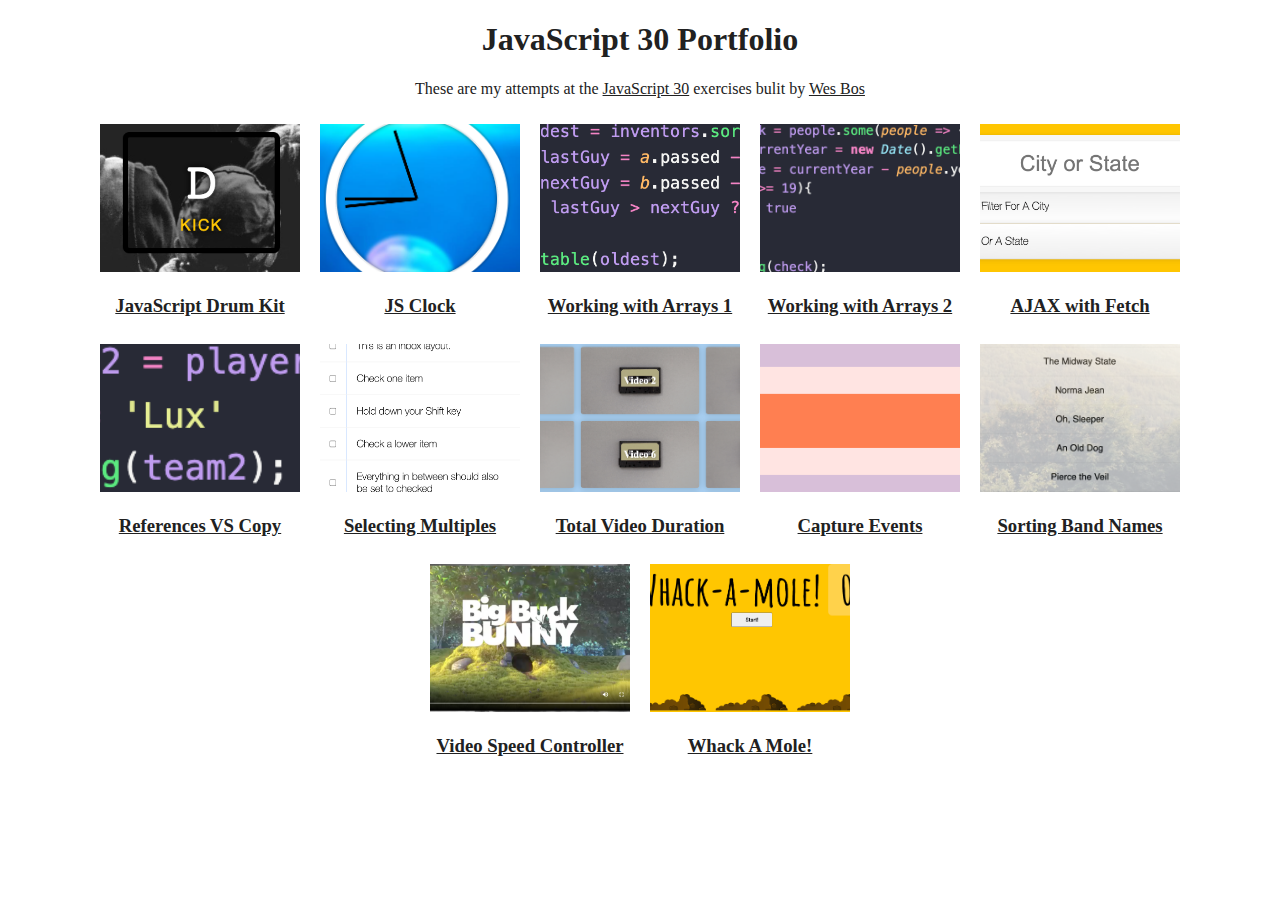
<file: index.html>
<!DOCTYPE html>
<html lang="en">
<head>
  <meta charset="UTF-8">
  <meta http-equiv="X-UA-Compatible" content="IE=edge">
  <meta name="viewport" content="width=device-width, initial-scale=1.0">
  <title>JavaScript 30 By Pei Ern</title>
  <link rel="stylesheet" href="styles.css">
</head>
<body>
  <div class="header">
    <h1>JavaScript 30 Portfolio</h1>
    <p>These are my attempts at the <a href="https://javascript30.com/">JavaScript 30</a> exercises bulit by <a
        href="https://wesbos.com/">Wes Bos</a></p>
  </div>

  <div class="items">
    <div class="item">
      <a href="js-drum-kit/index.html">
        <img src="images/drum kit.png" alt="JavaScript Drum Kit">
        <h3>JavaScript Drum Kit</h3>
      </a>
    </div>
    <div class="item">
      <a href="js-clock/index.html">
        <img src="images/clock.png" alt="JS Clock">
        <h3>JS Clock</h3>
      </a>
    </div>
    <div class="item">
      <a href="array-cardio/array-cardio-1/index.html">
        <img src="images/array cardio 1.png" alt="Working with Arrays 1">
        <h3>Working with Arrays 1</h3>
      </a>
    </div>
    <div class="item">
      <a href="array-cardio/array-cardio-2/index.html">
        <img src="images/array cardio 2.png" alt="Working with Arrays 2">
        <h3>Working with Arrays 2</h3>
      </a>
    </div>
    <div class="item">
      <a href="Ajax-type-ahead-with-fetch/index.html">
        <img src="images/city or state.png" alt="AJAX with Fetch">
        <h3>AJAX with Fetch</h3>
      </a>
    </div>
    <div class="item">
      <a href="JS-referencing-VS-copying/index.html">
        <img src="images/reference vs copy.png" alt="References VS Copy">
        <h3>References VS Copy</h3>
      </a>
    </div>
    <div class="item">
      <a href="checkbox-challenge/index.html">
        <img src="images/checklist.png" alt="Checkbox Challenge">
        <h3>Selecting Multiples</h3>
      </a>
    </div>
    <div class="item">
      <a href="adding-up-times-with-reduce/index.html">
        <img src="images/video duration.png" alt="Total Video Duration">
        <h3>Total Video Duration</h3>
      </a>
    </div>
    <div class="item">
      <a href="event-capture-propagation-and-bubbling/index.html">
        <img src="images/capture events.png" alt="Capture Events">
        <h3>Capture Events</h3>
      </a>
    </div>
    <div class="item">
      <a href="sorting-band-names/index.html">
        <img src="images/band names.png" alt="Sorting Band Names">
        <h3>Sorting Band Names</h3>
      </a>
    </div>
    <div class="item">
      <a href="video-speed-controller-UI/index.html">
        <img src="images/video speed.png" alt="Video Speed Controller">
        <h3>Video Speed Controller</h3>
      </a>
    </div>
    <div class="item">
      <a href="whack-a-mole/index.html">
        <img src="images/whackamole.png" alt="Whack A Mole">
        <h3>Whack A Mole!</h3>
      </a>
    </div>
  </div>
</body>
</html>
</file>
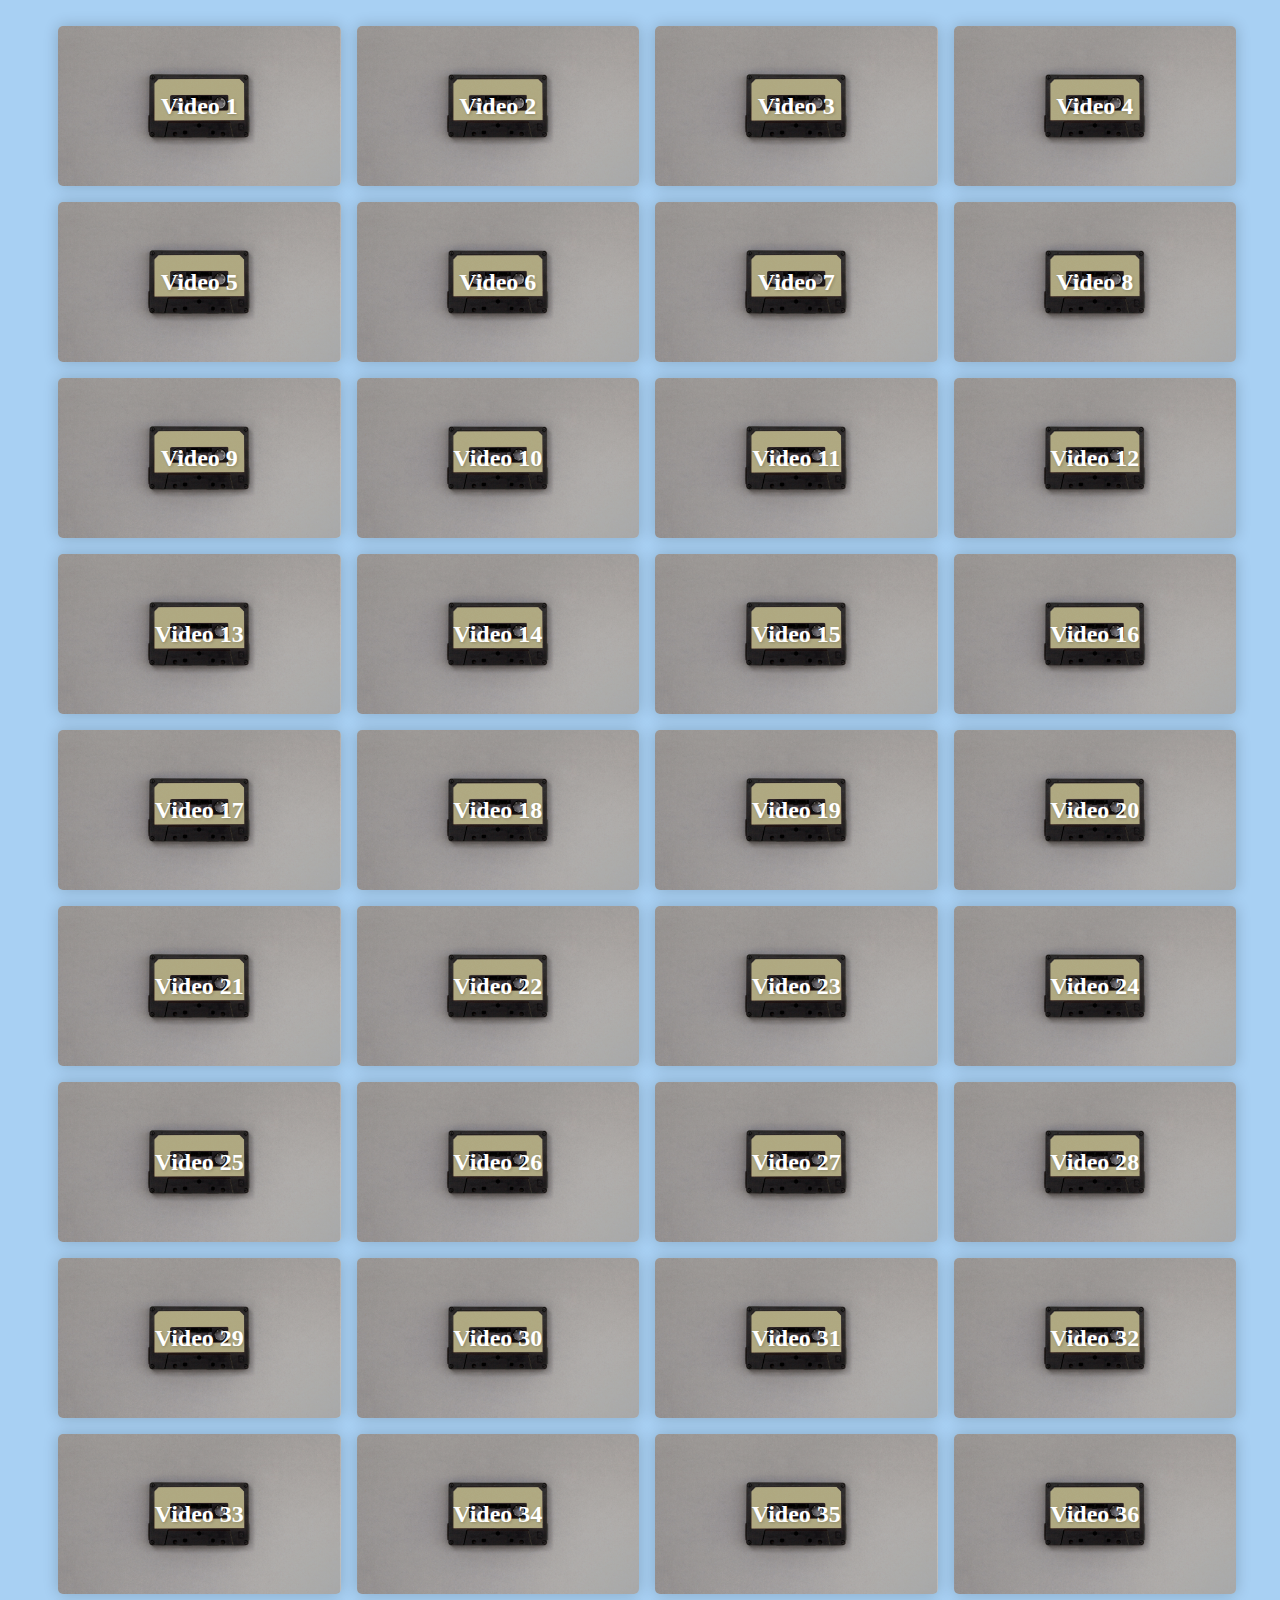
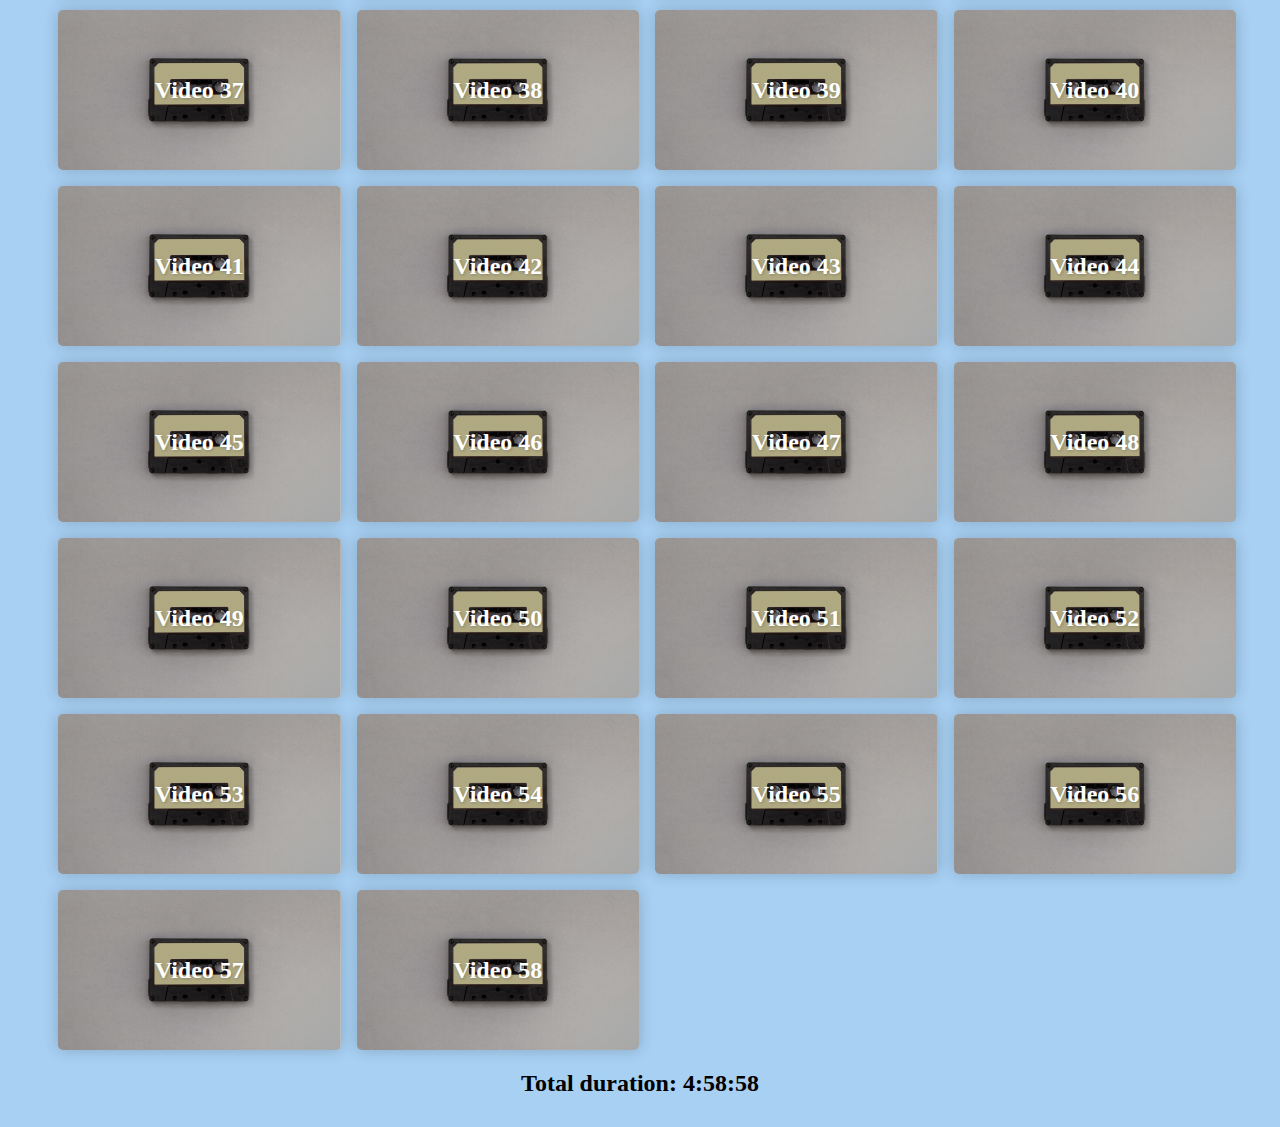
<file: adding-up-times-with-reduce/index.html>
<!DOCTYPE html>
<html lang="en">
<head>
  <meta charset="UTF-8">
  <meta http-equiv="X-UA-Compatible" content="IE=edge">
  <meta name="viewport" content="width=device-width, initial-scale=1.0">
  <title>Videos</title>
  <link rel="stylesheet" href="style.css">
</head>
<body>
  <ul class="videos">
    <li data-time="5:43">
      Video 1
    </li>
    <li data-time="2:33">
      Video 2
    </li>
    <li data-time="3:45">
      Video 3
    </li>
    <li data-time="0:47">
      Video 4
    </li>
    <li data-time="5:21">
      Video 5
    </li>
    <li data-time="6:56">
      Video 6
    </li>
    <li data-time="3:46">
      Video 7
    </li>
    <li data-time="5:25">
      Video 8
    </li>
    <li data-time="3:14">
      Video 9
    </li>
    <li data-time="3:31">
      Video 10
    </li>
    <li data-time="5:59">
      Video 11
    </li>
    <li data-time="3:07">
      Video 12
    </li>
    <li data-time="11:29">
      Video 13
    </li>
    <li data-time="8:57">
      Video 14
    </li>
    <li data-time="5:49">
      Video 15
    </li>
    <li data-time="5:52">
      Video 16
    </li>
    <li data-time="5:50">
      Video 17
    </li>
    <li data-time="9:13">
      Video 18
    </li>
    <li data-time="11:51">
      Video 19
    </li>
    <li data-time="7:58">
      Video 20
    </li>
    <li data-time="4:40">
      Video 21
    </li>
    <li data-time="4:45">
      Video 22
    </li>
    <li data-time="6:46">
      Video 23
    </li>
    <li data-time="7:24">
      Video 24
    </li>
    <li data-time="7:12">
      Video 25
    </li>
    <li data-time="5:23">
      Video 26
    </li>
    <li data-time="3:34">
      Video 27
    </li>
    <li data-time="8:22">
      Video 28
    </li>
    <li data-time="5:17">
      Video 29
    </li>
    <li data-time="3:10">
      Video 30
    </li>
    <li data-time="4:43">
      Video 31
    </li>
    <li data-time="19:43">
      Video 32
    </li>
    <li data-time="0:47">
      Video 33
    </li>
    <li data-time="0:47">
      Video 34
    </li>
    <li data-time="3:14">
      Video 35
    </li>
    <li data-time="3:59">
      Video 36
    </li>
    <li data-time="2:43">
      Video 37
    </li>
    <li data-time="4:17">
      Video 38
    </li>
    <li data-time="6:56">
      Video 39
    </li>
    <li data-time="3:05">
      Video 40
    </li>
    <li data-time="2:06">
      Video 41
    </li>
    <li data-time="1:59">
      Video 42
    </li>
    <li data-time="1:49">
      Video 43
    </li>
    <li data-time="3:36">
      Video 44
    </li>
    <li data-time="7:10">
      Video 45
    </li>
    <li data-time="3:44">
      Video 46
    </li>
    <li data-time="3:44">
      Video 47
    </li>
    <li data-time="4:36">
      Video 48
    </li>
    <li data-time="3:16">
      Video 49
    </li>
    <li data-time="1:10">
      Video 50
    </li>
    <li data-time="6:10">
      Video 51
    </li>
    <li data-time="2:14">
      Video 52
    </li>
    <li data-time="3:44">
      Video 53
    </li>
    <li data-time="5:05">
      Video 54
    </li>
    <li data-time="6:03">
      Video 55
    </li>
    <li data-time="12:39">
      Video 56
    </li>
    <li data-time="1:56">
      Video 57
    </li>
    <li data-time="4:04">
      Video 58
    </li>
  </ul>
  <h2 id="total-duration">Total duration: </h2>
  <script src="index.js"></script>
</body>
</html>
</file>
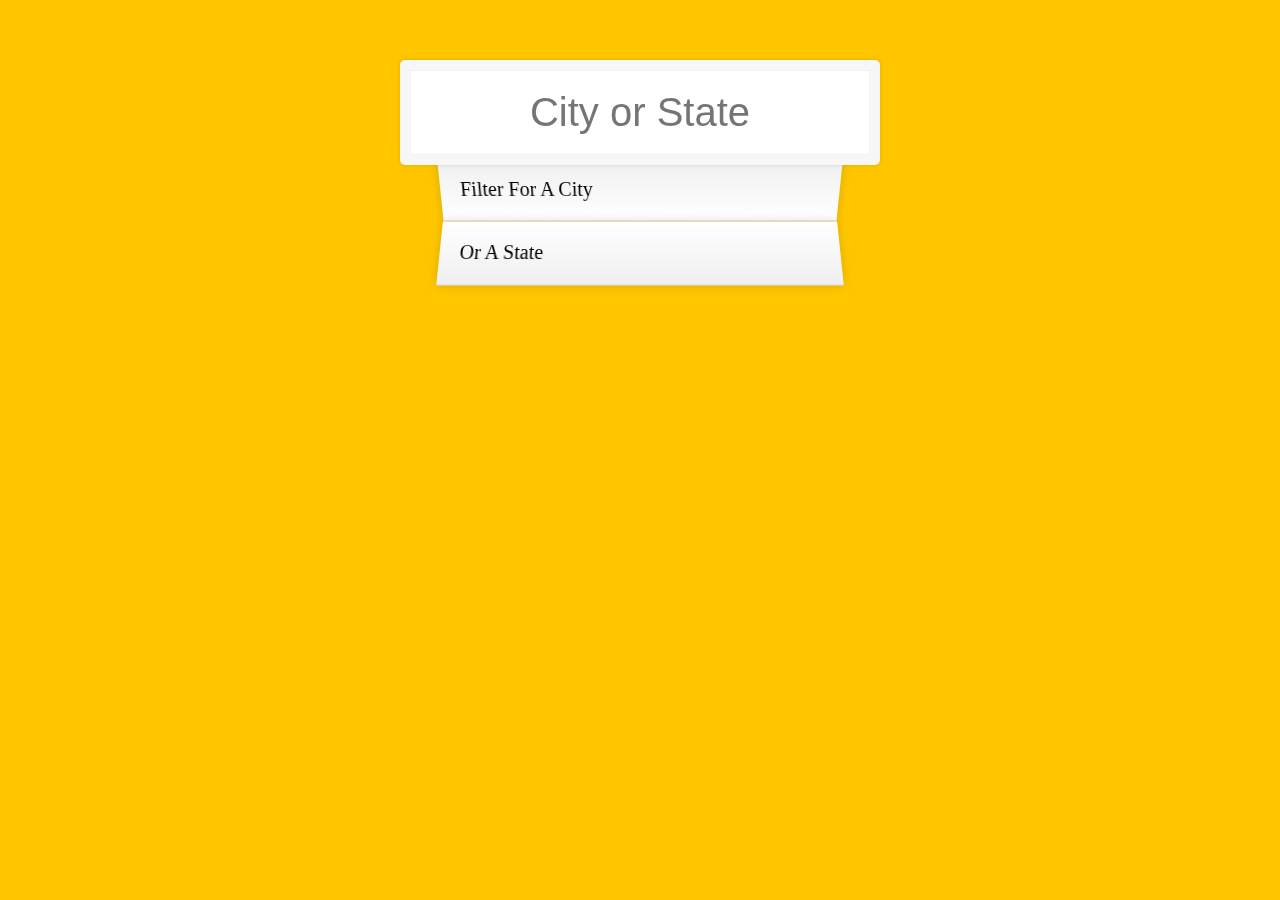
<file: Ajax-type-ahead-with-fetch/index.html>
<!DOCTYPE html>
<html lang="en">
<head>
  <meta charset="UTF-8">
  <meta http-equiv="X-UA-Compatible" content="IE=edge">
  <meta name="viewport" content="width=device-width, initial-scale=1.0">
  <title>Ajax Type Ahead</title>
  <link rel="stylesheet" href="style.css">
</head>
<body>
  <form class="search-form">
    <input type="text" class="search" placeholder="City or State">
    <ul class="suggestions">
      <li>Filter for a city</li>
      <li>or a state</li>
    </ul>
  </form>
  <script src="index.js"></script>
</body>
</html>
</file>
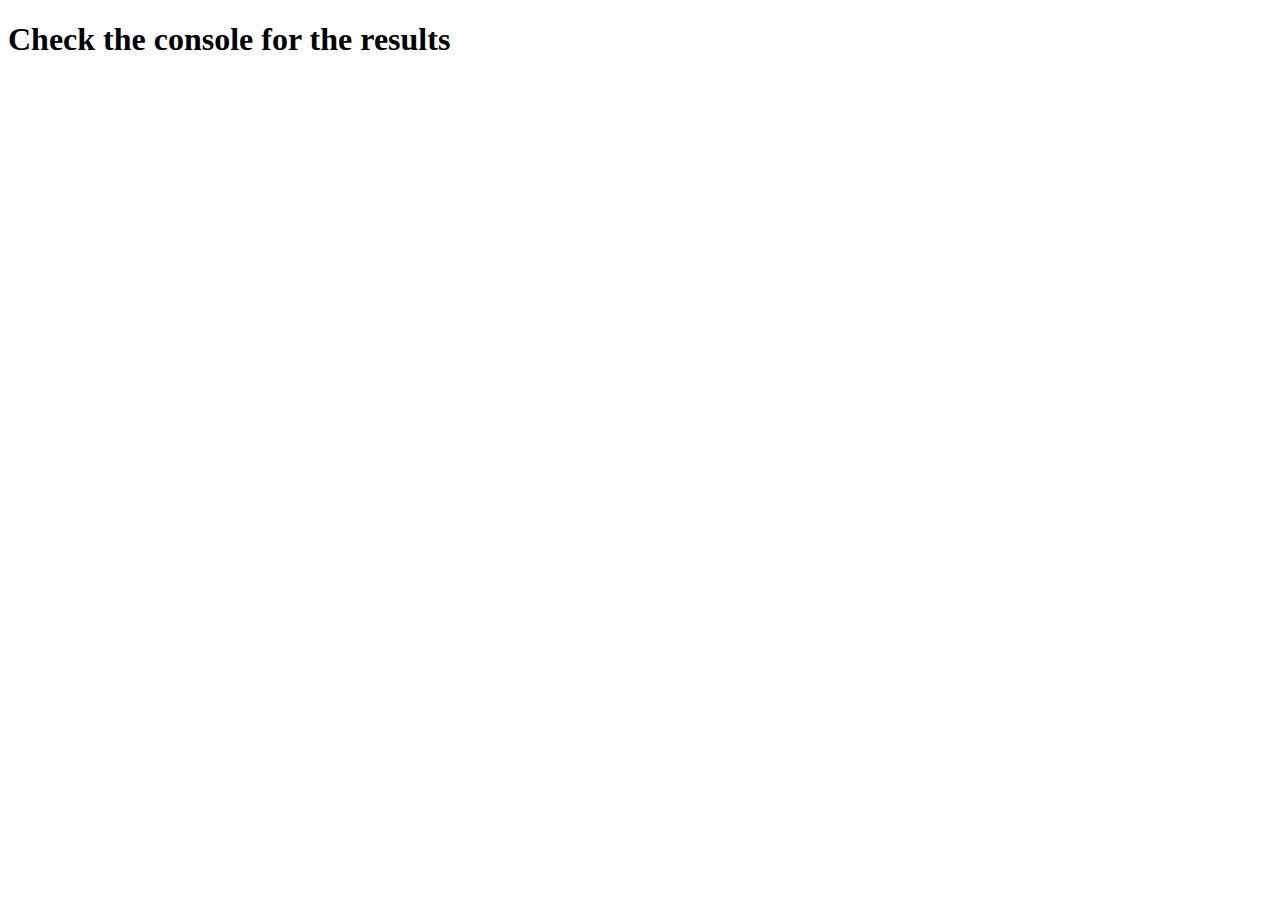
<file: array-cardio/index.html>
<!DOCTYPE html>
<html lang="en">
<head>
  <meta charset="UTF-8">
  <meta http-equiv="X-UA-Compatible" content="IE=edge">
  <meta name="viewport" content="width=device-width, initial-scale=1.0">
  <title>Array cardio</title>
</head>
<body>
  <h1>Check the console for the results</h1>
  <script src="index.js"></script>
</body>
</html>
</file>
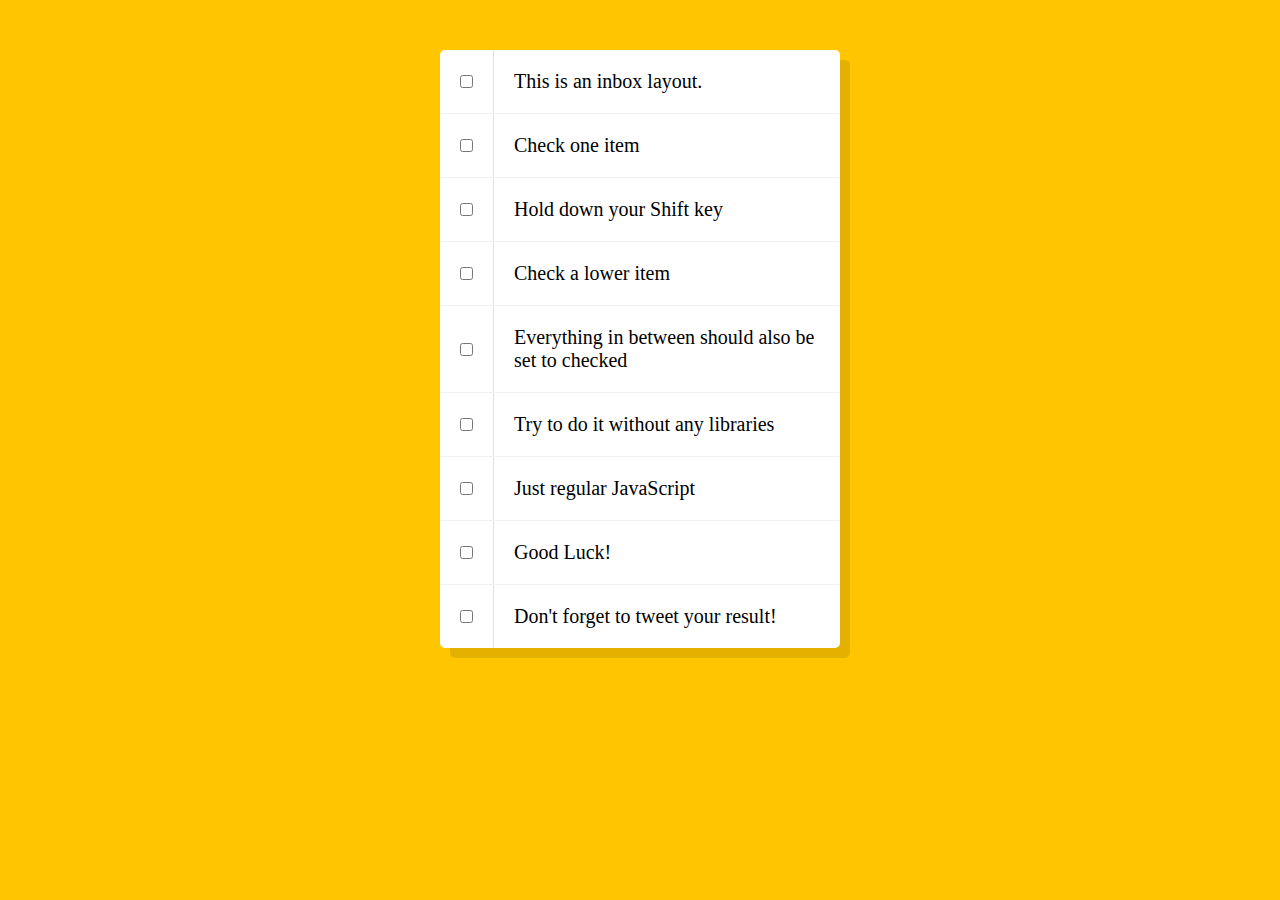
<file: checkbox-challenge/index.html>
<!DOCTYPE html>
<html lang="en">
<head>
  <meta charset="UTF-8">
  <meta http-equiv="X-UA-Compatible" content="IE=edge">
  <meta name="viewport" content="width=device-width, initial-scale=1.0">
  <title>Checkbox Challenge</title>
  <link rel="stylesheet" href="style.css">
</head>
<body>
  <!--
     The following is a common layout you would see in an email client.
     When a user clicks a checkbox, holds Shift, and then clicks another checkbox a few rows down, all the checkboxes inbetween those two checkboxes should be checked.
    -->
  <div class="inbox">
    <div class="item">
      <input type="checkbox">
      <p>This is an inbox layout.</p>
    </div>
    <div class="item">
      <input type="checkbox">
      <p>Check one item</p>
    </div>
    <div class="item">
      <input type="checkbox">
      <p>Hold down your Shift key</p>
    </div>
    <div class="item">
      <input type="checkbox">
      <p>Check a lower item</p>
    </div>
    <div class="item">
      <input type="checkbox">
      <p>Everything in between should also be set to checked</p>
    </div>
    <div class="item">
      <input type="checkbox">
      <p>Try to do it without any libraries</p>
    </div>
    <div class="item">
      <input type="checkbox">
      <p>Just regular JavaScript</p>
    </div>
    <div class="item">
      <input type="checkbox">
      <p>Good Luck!</p>
    </div>
    <div class="item">
      <input type="checkbox">
      <p>Don't forget to tweet your result!</p>
    </div>
  </div>
  <script src="index.js"></script>
</body>
</html>
</file>
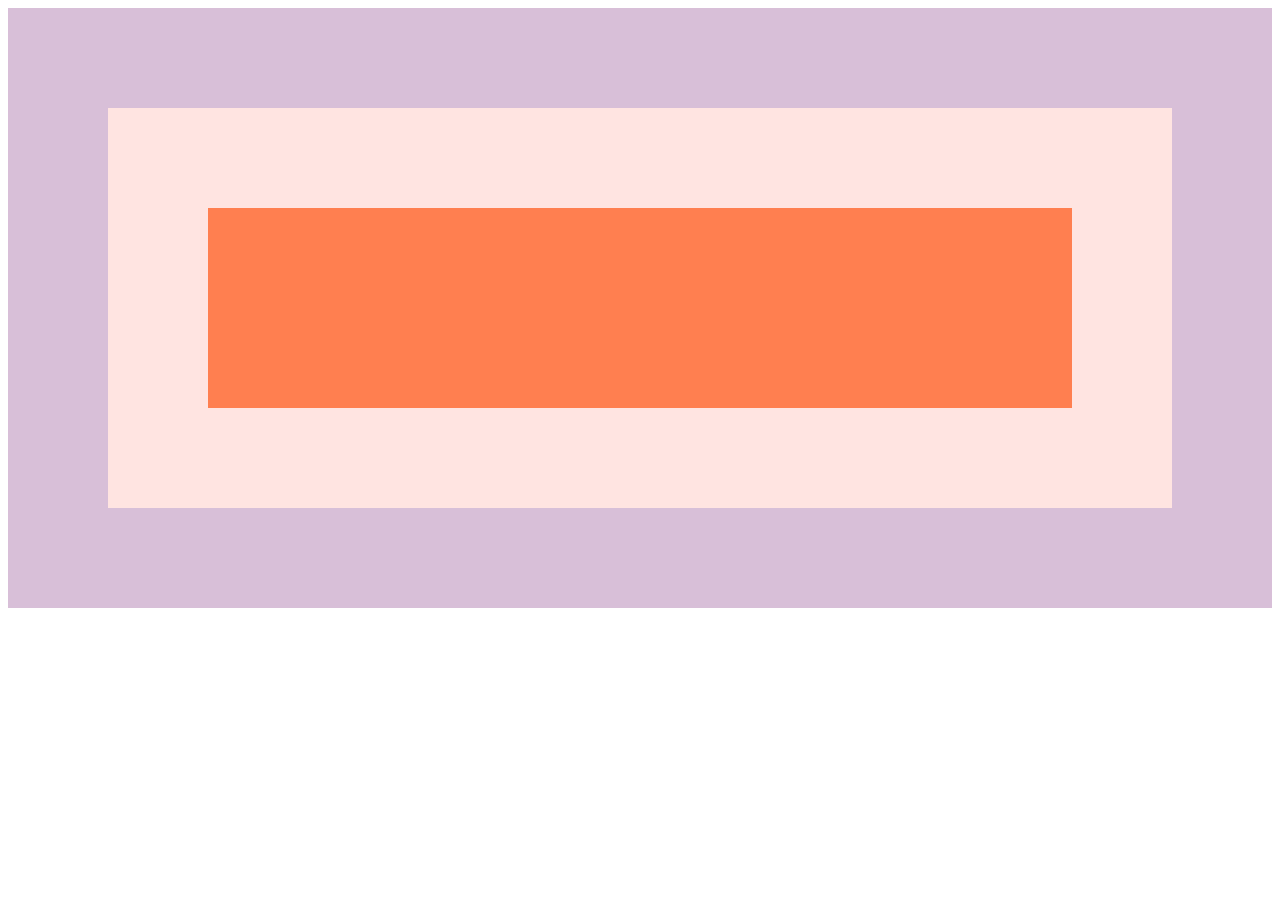
<file: event-capture-propagation-and-bubbling/index.html>
<!DOCTYPE html>
<html lang="en">
<head>
  <meta charset="UTF-8">
  <meta http-equiv="X-UA-Compatible" content="IE=edge">
  <meta name="viewport" content="width=device-width, initial-scale=1.0">
  <title>Event Capture, Propagation and Bubbling</title>
  <link rel="stylesheet" href="style.css">
</head>
<body>
  <div class="one">
    <div class="two">
      <div class="three">
      </div>
    </div>
  </div>
  <script src="index.js"></script>
</body>
</html>
</file>
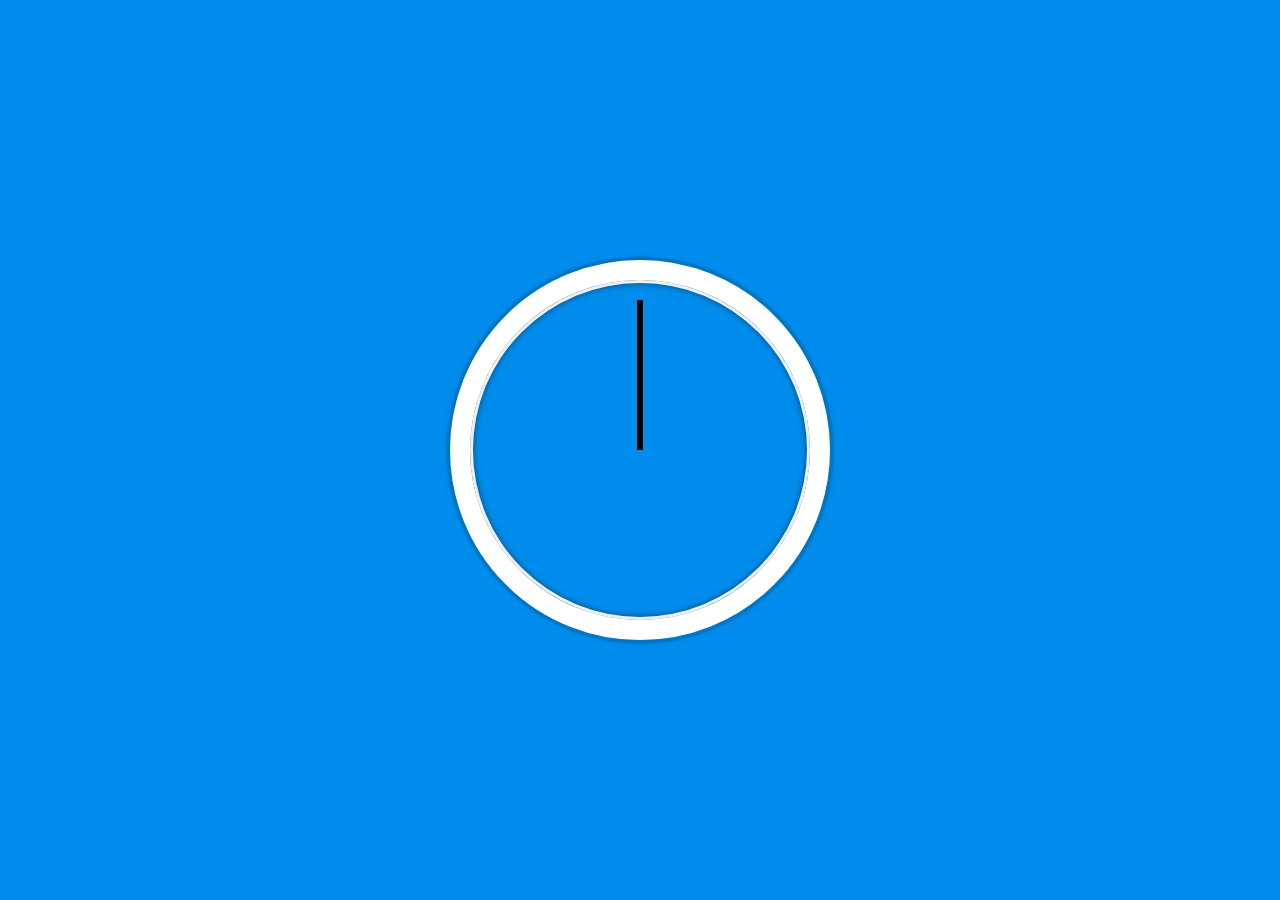
<file: js-clock/index.html>
<!DOCTYPE html>
<html lang="en">
<head>
  <meta charset="UTF-8">
  <meta http-equiv="X-UA-Compatible" content="IE=edge">
  <meta name="viewport" content="width=device-width, initial-scale=1.0">
  <title>JS clock</title>
  <link rel="stylesheet" href="style.css">
</head>
<body>
  <div class="clock">
    <div class="clock-face">
      <div class="hand hour-hand"></div>
      <div class="hand min-hand"></div>
      <div class="hand second-hand"></div>
    </div>
  </div>
  <script src="index.js"></script>
</body>
</html>
</file>
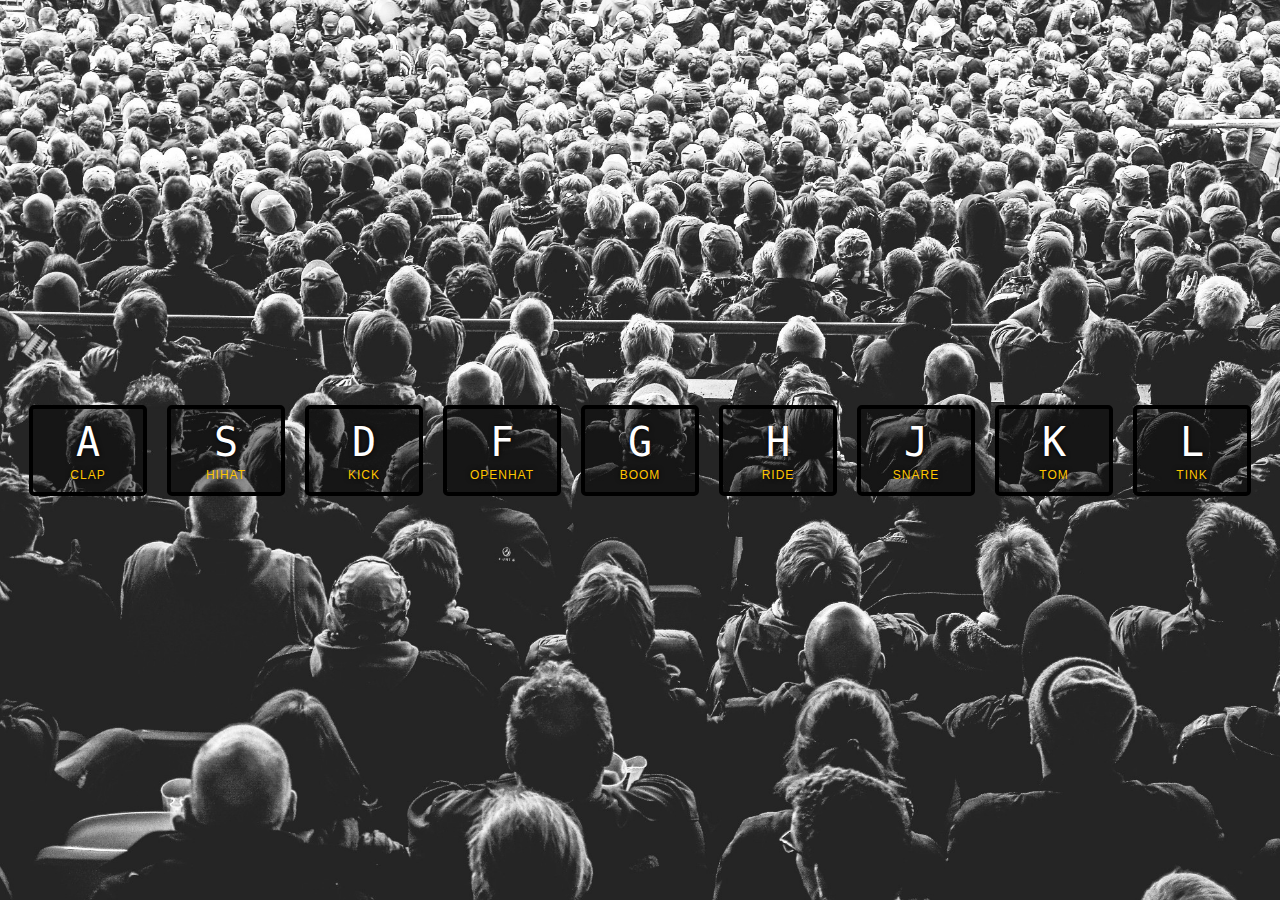
<file: js-drum-kit/index.html>
<!DOCTYPE html>
<html lang="en">
<head>
  <meta charset="UTF-8">
  <meta http-equiv="X-UA-Compatible" content="IE=edge">
  <meta name="viewport" content="width=device-width, initial-scale=1.0">
  <title>JavaScript Drum Kit</title>
  <link rel="stylesheet" href="style.css">
</head>
<body>
  <div class="keys">
    <div data-key="65" class="key">
      <kbd>A</kbd>
      <span class="sound">clap</span>
    </div>
    <div data-key="83" class="key">
      <kbd>S</kbd>
      <span class="sound">hihat</span>
    </div>
    <div data-key="68" class="key">
      <kbd>D</kbd>
      <span class="sound">kick</span>
    </div>
    <div data-key="70" class="key">
      <kbd>F</kbd>
      <span class="sound">openhat</span>
    </div>
    <div data-key="71" class="key">
      <kbd>G</kbd>
      <span class="sound">boom</span>
    </div>
    <div data-key="72" class="key">
      <kbd>H</kbd>
      <span class="sound">ride</span>
    </div>
    <div data-key="74" class="key">
      <kbd>J</kbd>
      <span class="sound">snare</span>
    </div>
    <div data-key="75" class="key">
      <kbd>K</kbd>
      <span class="sound">tom</span>
    </div>
    <div data-key="76" class="key">
      <kbd>L</kbd>
      <span class="sound">tink</span>
    </div>
  </div>

  <audio data-key="65" src="sounds/clap.wav"></audio>
  <audio data-key="83" src="sounds/hihat.wav"></audio>
  <audio data-key="68" src="sounds/kick.wav"></audio>
  <audio data-key="70" src="sounds/openhat.wav"></audio>
  <audio data-key="71" src="sounds/boom.wav"></audio>
  <audio data-key="72" src="sounds/ride.wav"></audio>
  <audio data-key="74" src="sounds/snare.wav"></audio>
  <audio data-key="75" src="sounds/tom.wav"></audio>
  <audio data-key="76" src="sounds/tink.wav"></audio>

  <script src="index.js"></script>
</body>
</html>
</file>
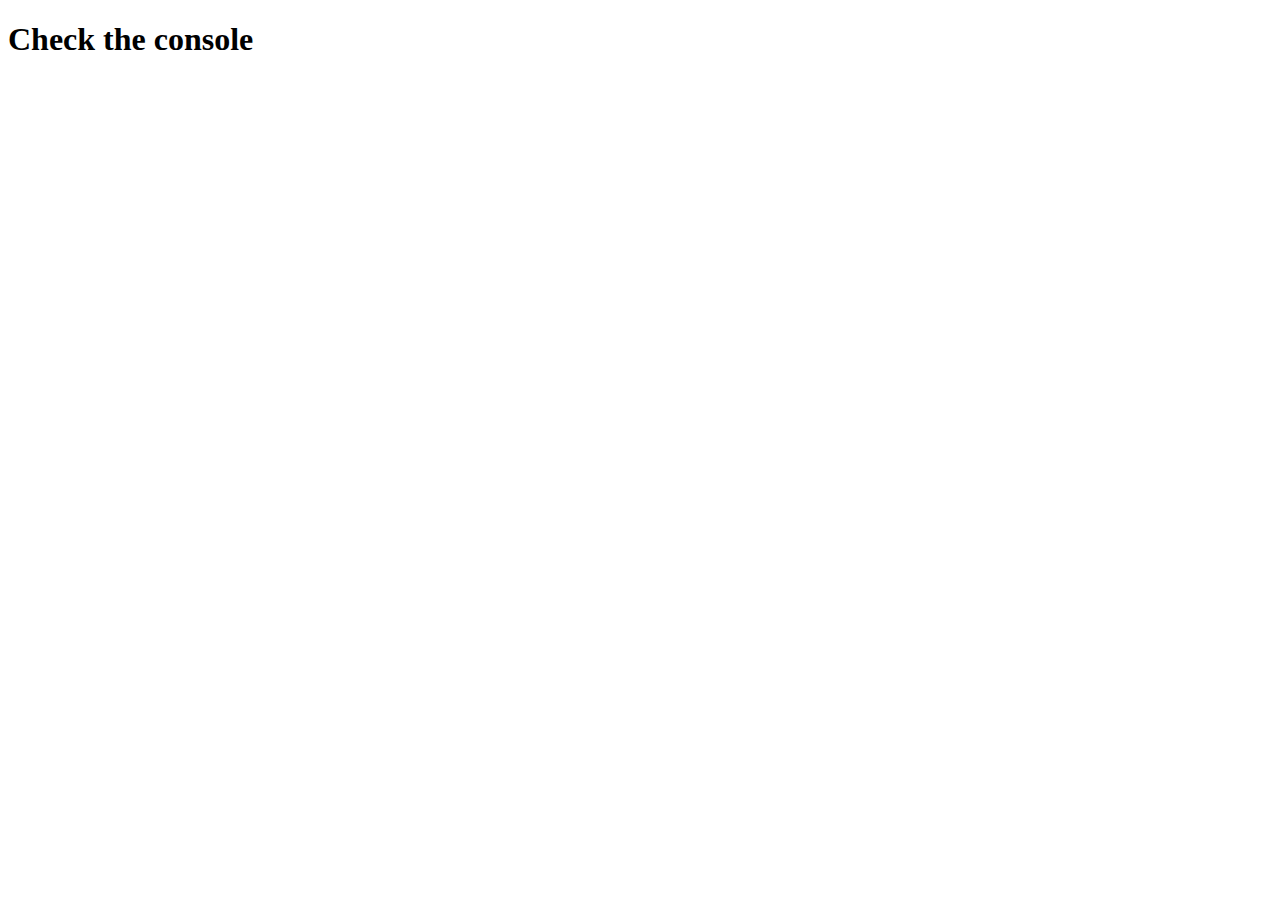
<file: JS-referencing-VS-copying/index.html>
<!DOCTYPE html>
<html lang="en">
<head>
  <meta charset="UTF-8">
  <meta http-equiv="X-UA-Compatible" content="IE=edge">
  <meta name="viewport" content="width=device-width, initial-scale=1.0">
  <title>JS Referencing VS Copying</title>
</head>
<body>
  <h1>Check the console</h1>
  <script src="index.js"></script>
</body>
</html>
</file>
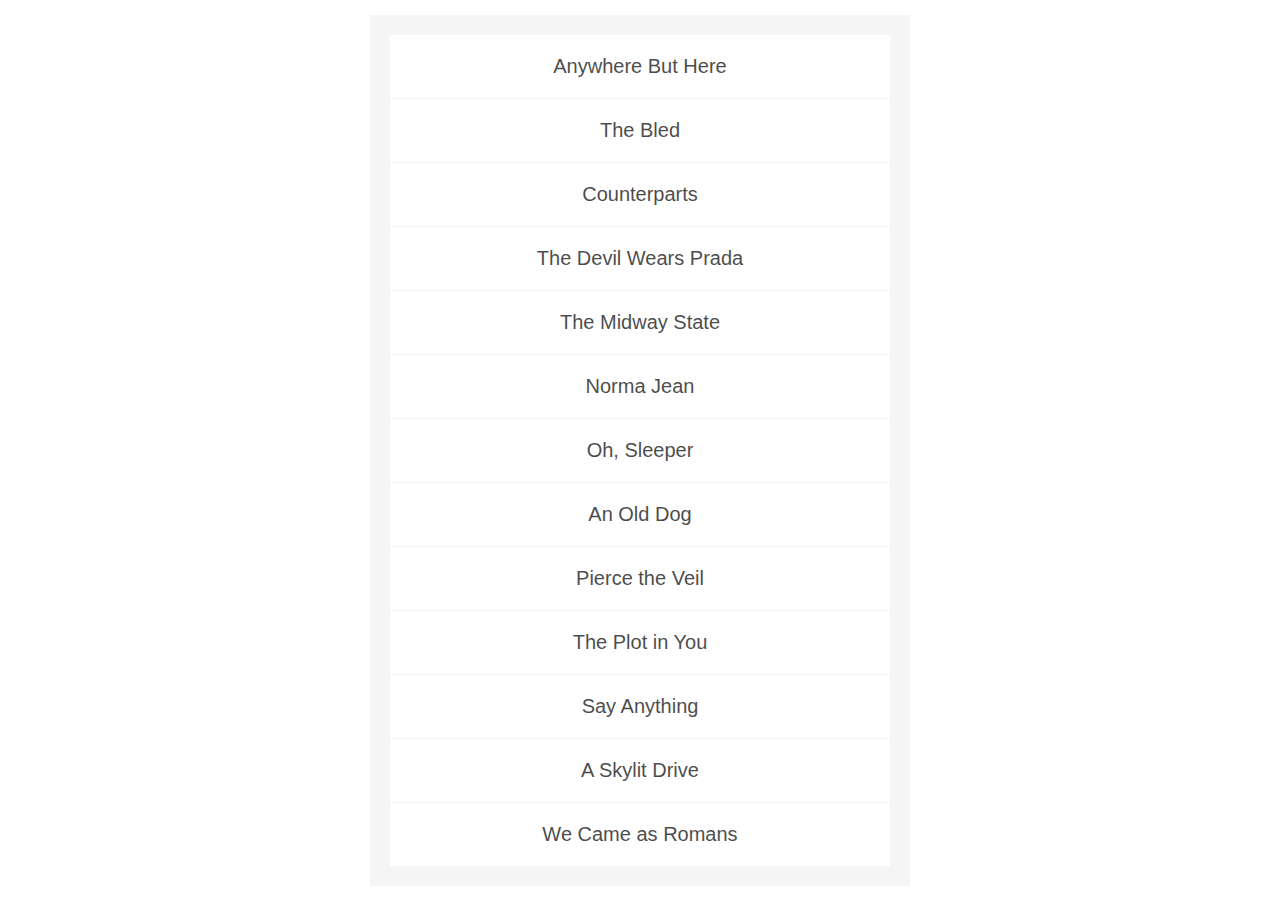
<file: sorting-band-names/index.html>
<!DOCTYPE html>
<html lang="en">
<head>
  <meta charset="UTF-8">
  <meta http-equiv="X-UA-Compatible" content="IE=edge">
  <meta name="viewport" content="width=device-width, initial-scale=1.0">
  <title>Sorting Band Names</title>
  <link rel="stylesheet" href="style.css">
</head>
<body>
  <ul id="bands"></ul>
  <script src="index.js"></script>
</body>
</html>
</file>
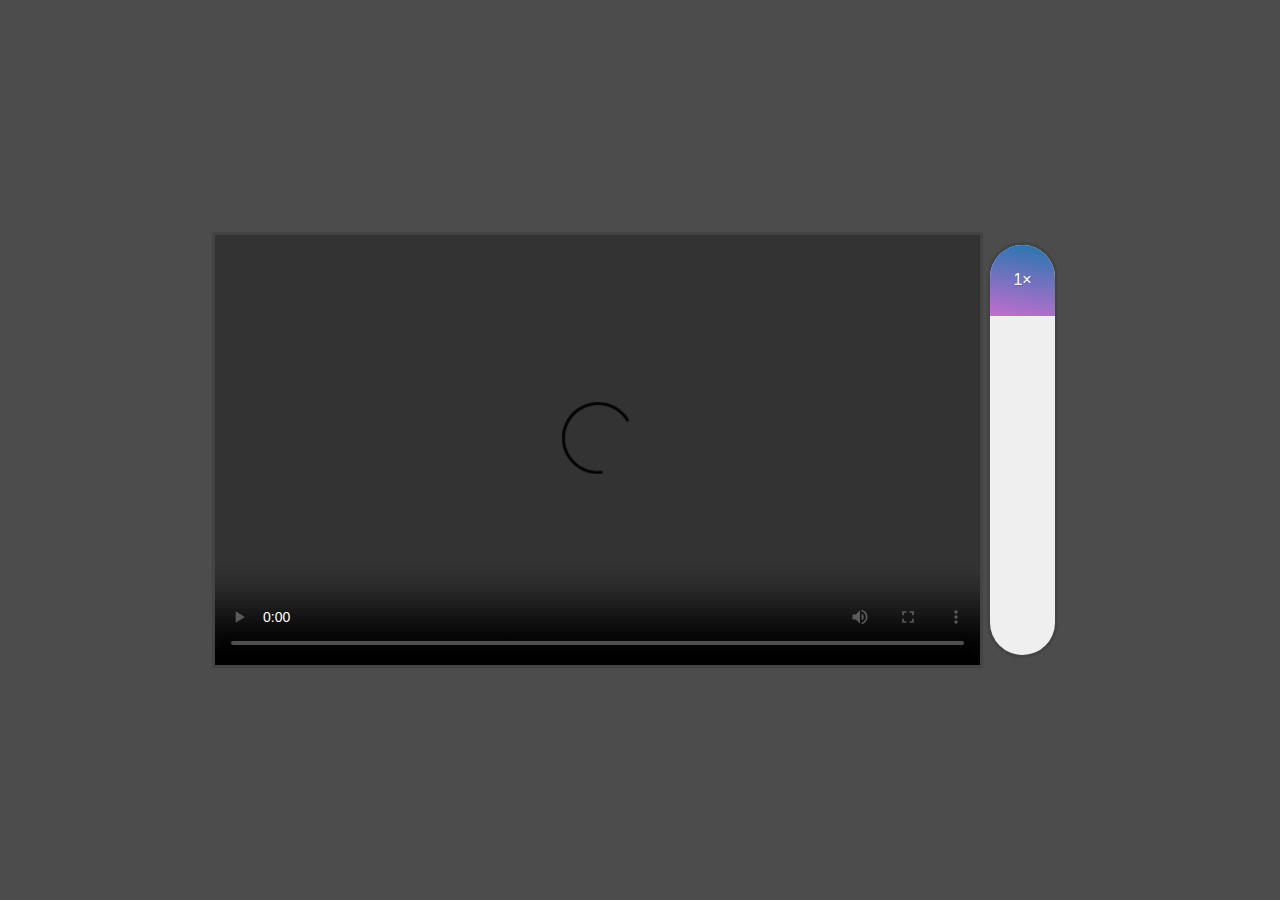
<file: video-speed-controller-UI/index.html>
<!DOCTYPE html>
<html lang="en">
<head>
  <meta charset="UTF-8">
  <meta http-equiv="X-UA-Compatible" content="IE=edge">
  <meta name="viewport" content="width=device-width, initial-scale=1.0">
  <title>Video Spped Scrubber</title>
  <link rel="stylesheet" href="style.css">
</head>
<body>
  <div class="wrapper">
    <video class="flex" width="765" height="430" src="http://clips.vorwaerts-gmbh.de/VfE_html5.mp4" loop controls></video>
    <div class="speed">
      <div class="speed-bar">1×</div>
    </div>
  </div>
  <script src="index.js"></script>
</body>
</html>
</file>
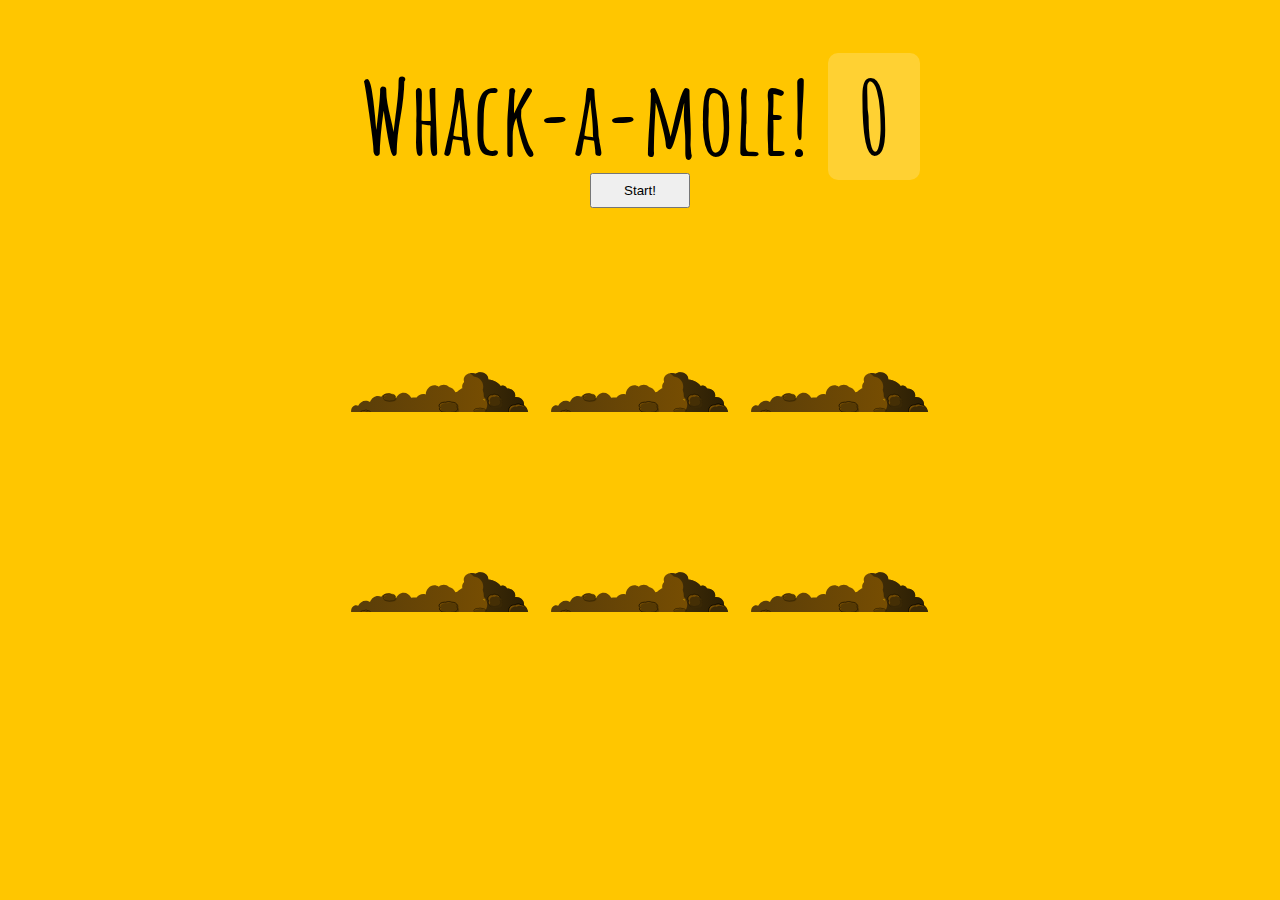
<file: whack-a-mole/index.html>
<!DOCTYPE html>
<html lang="en">
<head>
  <meta charset="UTF-8">
  <meta http-equiv="X-UA-Compatible" content="IE=edge">
  <meta name="viewport" content="width=device-width, initial-scale=1.0">
  <title>Whack A Mole</title>
  <link href='https://fonts.googleapis.com/css?family=Amatic+SC:400,700' rel='stylesheet' type='text/css'>
  <link rel="stylesheet" href="style.css">
</head>
<body>
  <div class="title">
    <h1>Whack-a-mole! <span class="score">0</span></h1>
    <button onClick="startGame()">Start!</button>
  </div>

  <div class="game">
    <div class="hole hole1">
      <div class="mole"></div>
    </div>
    <div class="hole hole2">
      <div class="mole"></div>
    </div>
    <div class="hole hole3">
      <div class="mole"></div>
    </div>
    <div class="hole hole4">
      <div class="mole"></div>
    </div>
    <div class="hole hole5">
      <div class="mole"></div>
    </div>
    <div class="hole hole6">
      <div class="mole"></div>
    </div>
  </div>
  <script src="index.js"></script>
</body>
</html>
</file>
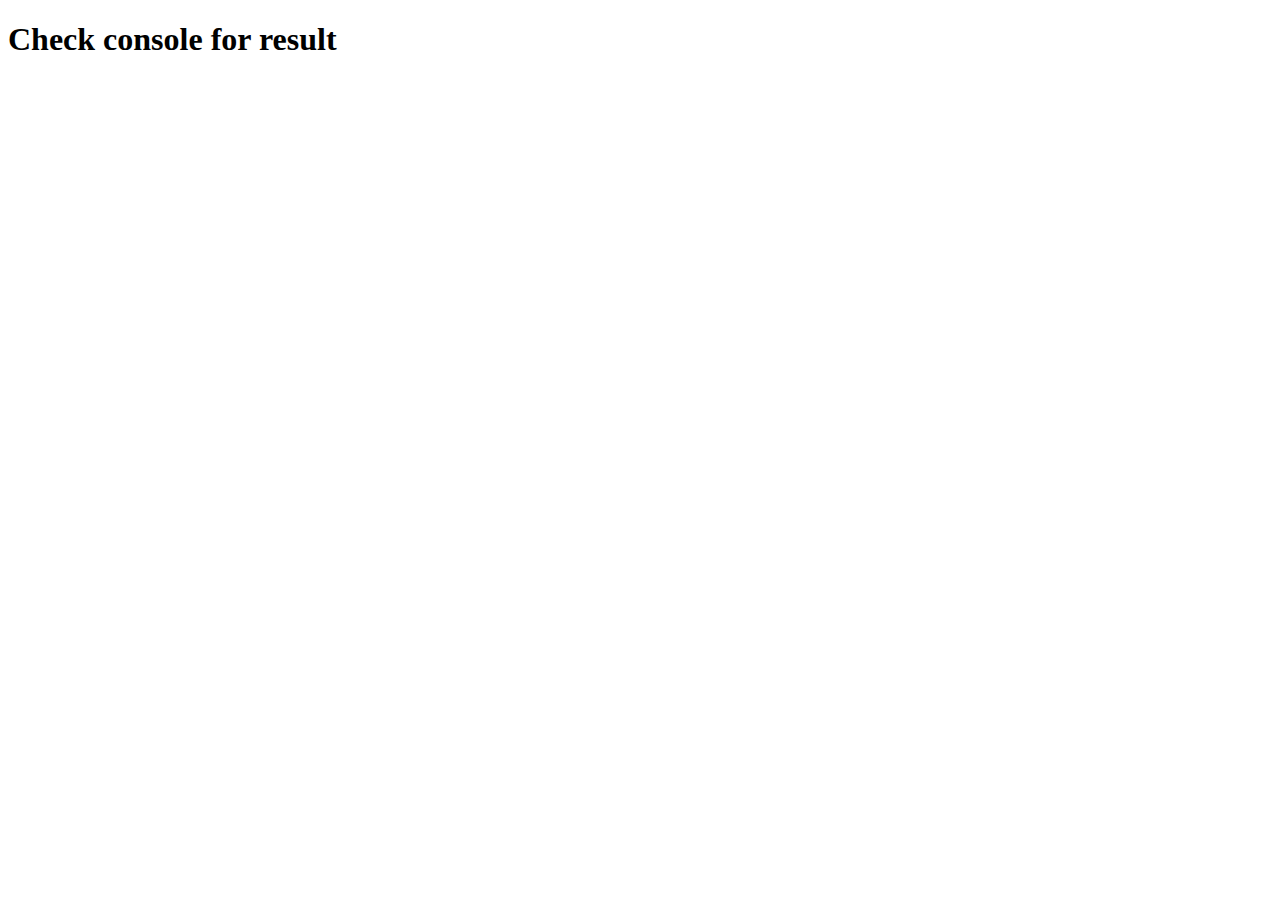
<file: array-cardio/array-cardio-2/index.html>
<!DOCTYPE html>
<html lang="en">
<head>
  <meta charset="UTF-8">
  <meta http-equiv="X-UA-Compatible" content="IE=edge">
  <meta name="viewport" content="width=device-width, initial-scale=1.0">
  <title>Array Cardio 2</title>
</head>
<body>
<h1>Check console for result</h1>
<script src="index.js"></script>
</body>
</html>
</file>
<file: styles.css>
html {
  line-height: 1.15;
  -webkit-text-size-adjust: 100%;
}

body {
  text-align: center;
  color: #212121;
  min-height: 100vh;
  display: flex;
  flex-direction: column;
  margin: 0;
}

.items {
  display: flex;
  flex-direction: row;
  justify-content: center;
  flex-wrap: wrap;
}

.item {
  /* display: grid;
  grid-template-columns: 1fr 1fr 1fr;
  grid-gap: 16px; */
  margin: 10px;
  width: 200px;
  height: 200px;
  text-align: center;
  display: inline-block;
  vertical-align: middle;
  transition: transform 0.2s;
}

.item:hover{
  transform: scale(1.1);
}

a {
  color: #212121;
  background-color: transparent;
}

.item img {
  object-fit: cover;
  height: 148px;
  width: 200px;
}

img {
  border-style: none;
}

h3 {
  margin: 0;
  display: block;
  font-size: 1.17em;
  margin-block-start: 1em;
  margin-block-end: 1em;
  margin-inline-start: 0px;
  margin-inline-end: 0px;
  font-weight: bold;
}
</file>
<file: adding-up-times-with-reduce/style.css>
html {
  background-color: rgb(168, 208, 243);
  padding: 10px;
}

.videos {
  display: grid;
  grid-template-columns: 1fr 1fr 1fr 1fr;
  grid-gap: 16px;
  padding-right: 26px;
}

.videos li {
  background-image: linear-gradient(rgba(0,0,0,0.3), rgba(0,0,0,0.3)), url('music.jpg');
  background-size: cover;
  background-position: center;
  /* opacity: 0.7; */
  height: 160px;
  display: flex;
  justify-content: center;
  align-items: center;
  color: white;
  font-size: 24px;
  font-weight: bold;
  text-shadow: 1px 1px 3px rgba(0,0,0,0.2);
  border-radius: 5px;
  box-shadow: 0 0 15px rgba(0,0,0,0.2);
}

h2 {
  text-align: center;
}
</file>
<file: Ajax-type-ahead-with-fetch/style.css>
html {
  box-sizing: border-box;
  background: #ffc600;
  font-family: 'helvetica neue';
  font-size: 20px;
  font-weight: 200;
}

*, *:before, *:after {
  box-sizing: inherit;
}

input {
  width: 100%;
  padding: 20px;
}

.search-form {
  max-width: 400px;
  margin: 50px auto;
}

input.search {
  margin: 0;
  text-align: center;
  outline: 0;
  border: 10px solid #F7F7F7;
  width: 120%;
  left: -10%;
  position: relative;
  top: 10px;
  z-index: 2;
  border-radius: 5px;
  font-size: 40px;
  box-shadow: 0 0 5px rgba(0, 0, 0, 0.12), inset 0 0 2px rgba(0, 0, 0, 0.19);
}

.suggestions {
  margin: 0;
  padding: 0;
  position: relative;
  /*perspective: 20px;*/
}

.suggestions li {
  background: white;
  list-style: none;
  border-bottom: 1px solid #D8D8D8;
  box-shadow: 0 0 10px rgba(0, 0, 0, 0.14);
  margin: 0;
  padding: 20px;
  transition: background 0.2s;
  display: flex;
  justify-content: space-between;
  text-transform: capitalize;
}

.suggestions li:nth-child(even) {
  transform: perspective(100px) rotateX(3deg) translateY(2px) scale(1.001);
  background: linear-gradient(to bottom,  #ffffff 0%,#EFEFEF 100%);
}

.suggestions li:nth-child(odd) {
  transform: perspective(100px) rotateX(-3deg) translateY(3px);
  background: linear-gradient(to top,  #ffffff 0%,#EFEFEF 100%);
}

span.population {
  font-size: 15px;
}

.hl {
  background: #ffc600;
}
</file>
<file: checkbox-challenge/style.css>
html {
  font-family: sans-serif;
  background: #ffc600;
}

.inbox {
  max-width: 400px;
  margin: 50px auto;
  background: white;
  border-radius: 5px;
  box-shadow: 10px 10px 0 rgba(0,0,0,0.1);
}

.item {
  display: flex;
  align-items: center;
  border-bottom: 1px solid #F1F1F1;
}

.item:last-child {
  border-bottom: 0;
}

input:checked + p {
  background: #F9F9F9;
  text-decoration: line-through;
}

input[type="checkbox"] {
  margin: 20px;
}

p {
  margin: 0;
  padding: 20px;
  transition: background 0.2s;
  flex: 1;
  font-family:'helvetica neue';
  font-size: 20px;
  font-weight: 200;
  border-left: 1px solid #D1E2FF;
}
</file>
<file: event-capture-propagation-and-bubbling/style.css>
html {
    box-sizing: border-box;
  }

  *, *:before, *:after {
    box-sizing: inherit;
  }

  div {
    width: 100%;
    padding: 100px;
  }

  .one {
    background: thistle;
  }

  .two {
    background: mistyrose;
  }

  .three {
    background: coral;
  }
</file>
<file: js-clock/style.css>
html {
      background: #018DED url(https://unsplash.it/1500/1000?image=881&blur=5);
      background-size: cover;
      font-family: 'helvetica neue';
      text-align: center;
      font-size: 10px;
    }

    body {
      margin: 0;
      font-size: 2rem;
      display: flex;
      flex: 1;
      min-height: 100vh;
      align-items: center;
    }

    .clock {
      width: 30rem;
      height: 30rem;
      border: 20px solid white;
      border-radius: 50%;
      margin: 50px auto;
      position: relative;
      padding: 2rem;
      box-shadow:
        0 0 0 4px rgba(0,0,0,0.1),
        inset 0 0 0 3px #EFEFEF,
        inset 0 0 10px black,
        0 0 10px rgba(0,0,0,0.2);
    }

    .clock-face {
      position: relative;
      width: 100%;
      height: 100%;
      transform: translateY(-3px); /* account for the height of the clock hands */
    }

    .hand {
      width: 50%;
      height: 6px;
      background: black;
      position: absolute;
      top: 50%;
      transform-origin: 100%;
      transform: rotate(90deg);
      transition: all 0.05s;
      transition-timing-function: cubic-bezier(0.1, 2.7, 0.58, 1);
    }
</file>
<file: js-drum-kit/style.css>
html {
  font-size: 10px;
  background: url('./background.jpeg') bottom center;
  background-size: cover;
}

body,html {
  margin: 0;
  padding: 0;
  font-family: sans-serif;
}

.keys {
  display: flex;
  flex: 1;
  min-height: 100vh;
  align-items: center;
  justify-content: center;
}

.key {
  border: .4rem solid black;
  border-radius: .5rem;
  margin: 1rem;
  font-size: 1.5rem;
  padding: 1rem .5rem;
  transition: all .07s ease;
  width: 10rem;
  text-align: center;
  color: white;
  background: rgba(0,0,0,0.4);
  text-shadow: 0 0 .5rem black;
}

.playing {
  transform: scale(1.1);
  border-color: #ffc600;
  box-shadow: 0 0 1rem #ffc600;
}

kbd {
  display: block;
  font-size: 4rem;
}

.sound {
  font-size: 1.2rem;
  text-transform: uppercase;
  letter-spacing: .1rem;
  color: #ffc600;
}
</file>
<file: sorting-band-names/style.css>
body {
      margin: 0;
      font-family: sans-serif;
      background: url("https://source.unsplash.com/nDqA4d5NL0k/2000x2000");
      background-size: cover;
      display: flex;
      align-items: center;
      min-height: 100vh;
    }

    #bands {
      list-style: inside square;
      font-size: 20px;
      background: white;
      width: 500px;
      margin: auto;
      padding: 0;
      box-shadow: 0 0 0 20px rgba(0, 0, 0, 0.05);
      opacity: 0.7;
    }

    #bands li {
      border-bottom: 1px solid #efefef;
      padding: 20px;
      list-style-type: none;
      text-align: center;
    }

    #bands li:last-child {
      border-bottom: 0;
    }

    a {
      color: #ffc600;
      text-decoration: none;
    }
</file>
<file: video-speed-controller-UI/style.css>
body {
  margin: 0;
  display: flex;
  justify-content: center;
  align-items: center;
  min-height: 100vh;
  background: #4C4C4C url('https://unsplash.it/1500/900?image=1021');
  background-size: cover;
  font-family: sans-serif;
}

.wrapper {
  width: 850px;
  display: flex;
}

video {
  box-shadow: 0 0 1px 3px rgba(0,0,0,0.1);
}

.speed {
  background: #efefef;
  flex: 1;
  display: flex;
  align-items: flex-start;
  margin: 10px;
  border-radius: 50px;
  box-shadow: 0 0 1px 3px rgba(0,0,0,0.1);
  overflow: hidden;
}

.speed-bar {
  width: 100%;
  background: linear-gradient(-170deg, #2376ae 0%, #c16ecf 100%);
  text-shadow: 1px 1px 0 rgba(0,0,0,0.2);
  display: flex;
  align-items: center;
  justify-content: center;
  padding: 2px;
  color: white;
  height: 16.3%;
}
</file>
<file: whack-a-mole/style.css>
html {
  box-sizing: border-box;
  font-size: 10px;
  background: #ffc600;
}

*, *:before, *:after {
  box-sizing: inherit;
}

body {
  padding: 0;
  margin: 0;
  font-family: 'Amatic SC', cursive;
}

.title {
  text-align: center;
}

h1 {
  font-size: 10rem;
  line-height: 1;
  margin-bottom: 2px;
}

button {
  padding: 8px 32px;
  margin: 4px;
}

.score {
  background: rgba(255,255,255,0.2);
  padding: 0 3rem;
  line-height: 1;
  border-radius: 1rem;
}

.game {
  width: 600px;
  height: 400px;
  display: flex;
  flex-wrap: wrap;
  margin: 0 auto;
}

.hole {
  flex: 1 0 33.33%;
  overflow: hidden;
  position: relative;
}

.hole:after {
  display: block;
  background: url(dirt.svg) bottom center no-repeat;
  background-size: contain;
  content: '';
  width: 100%;
  height:70px;
  position: absolute;
  z-index: 2;
  bottom: -30px;
}

.mole {
  background: url('mole.svg') bottom center no-repeat;
  background-size: 60%;
  position: absolute;
  top: 100%;
  width: 100%;
  height: 100%;
  transition:all 0.4s;
}

.hole.up .mole {
  top: 0;
}
</file>
